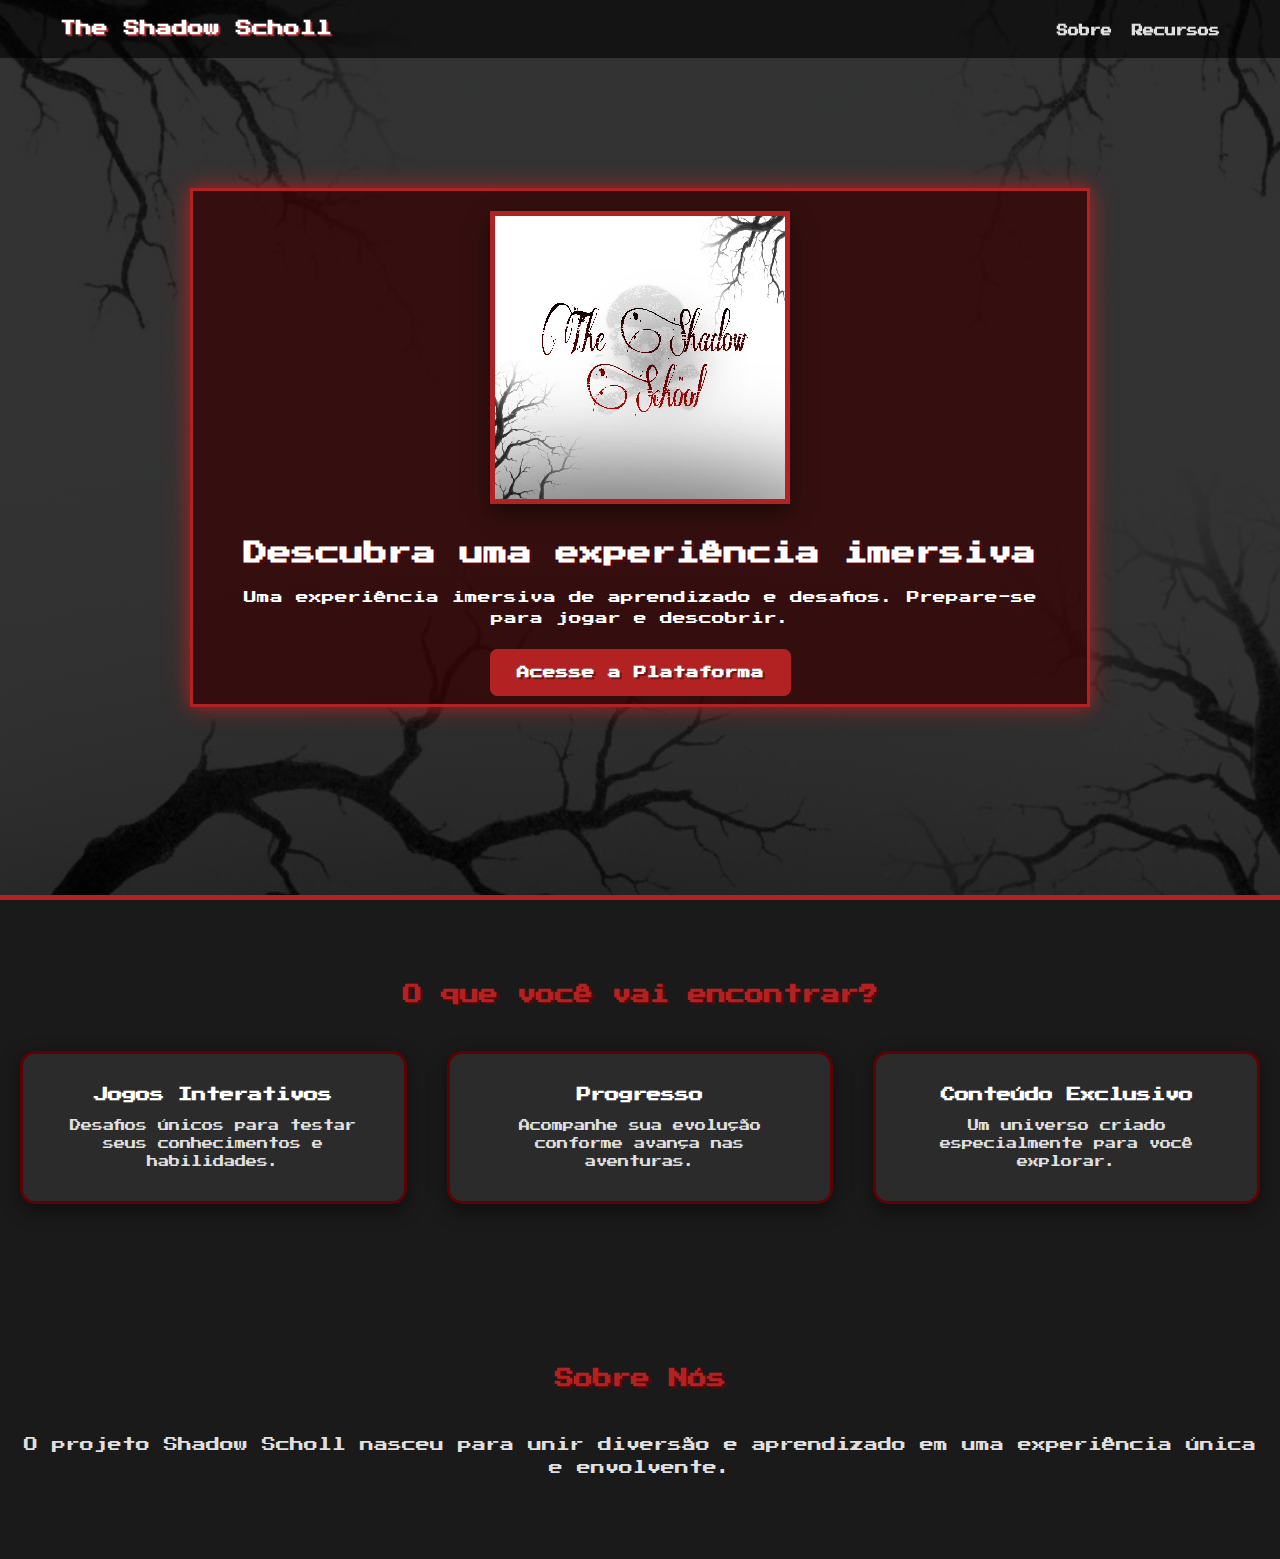
<file: index.html>
<!DOCTYPE html>
<html lang="pt-BR">
<head>
    <meta charset="UTF-8">
    <meta name="viewport" content="width=device-width, initial-scale=1.0">
    <title>The Shadow Scholl</title>
    <link rel="stylesheet" href="style.css">

    <!-- Fonte Pixel -->
    <link href="https://fonts.googleapis.com/css2?family=Press+Start+2P&display=swap" rel="stylesheet">
</head>
<body>
    <header>
        <nav class="container">
            <a href="#" class="logo">The Shadow Scholl</a>
            <ul class="nav-links">
                <li><a href="#sobre">Sobre</a></li>
                <li><a href="#recursos">Recursos</a></li>
            </ul>
        </nav>
    </header>

    <main class="hero-section">
        <div class="hero-content">
            <!-- Logo principal -->
            <img src="manu imagen logo.jpg" alt="Logo The Shadow Scholl" class="mascot">
            <h1>Descubra uma experiência imersiva</h1>
            <p>Uma experiência imersiva de aprendizado e desafios. Prepare-se para jogar e descobrir.</p>
            <a href="#" class="btn-primary">Acesse a Plataforma</a>
        </div>
    </main>

    <section id="recursos" class="section-container">
        <h2>O que você vai encontrar?</h2>
        <div class="features-grid">
            <div class="feature-item">
                <h3>Jogos Interativos</h3>
                <p>Desafios únicos para testar seus conhecimentos e habilidades.</p>
            </div>
            <div class="feature-item">
                <h3>Progresso</h3>
                <p>Acompanhe sua evolução conforme avança nas aventuras.</p>
            </div>
            <div class="feature-item">
                <h3>Conteúdo Exclusivo</h3>
                <p>Um universo criado especialmente para você explorar.</p>
            </div>
        </div>
    </section>

    <section id="sobre" class="section-container">
        <h2>Sobre Nós</h2>
        <p>O projeto Shadow Scholl nasceu para unir diversão e aprendizado em uma experiência única e envolvente.</p>
    </section>
</body>
</html>
</file>
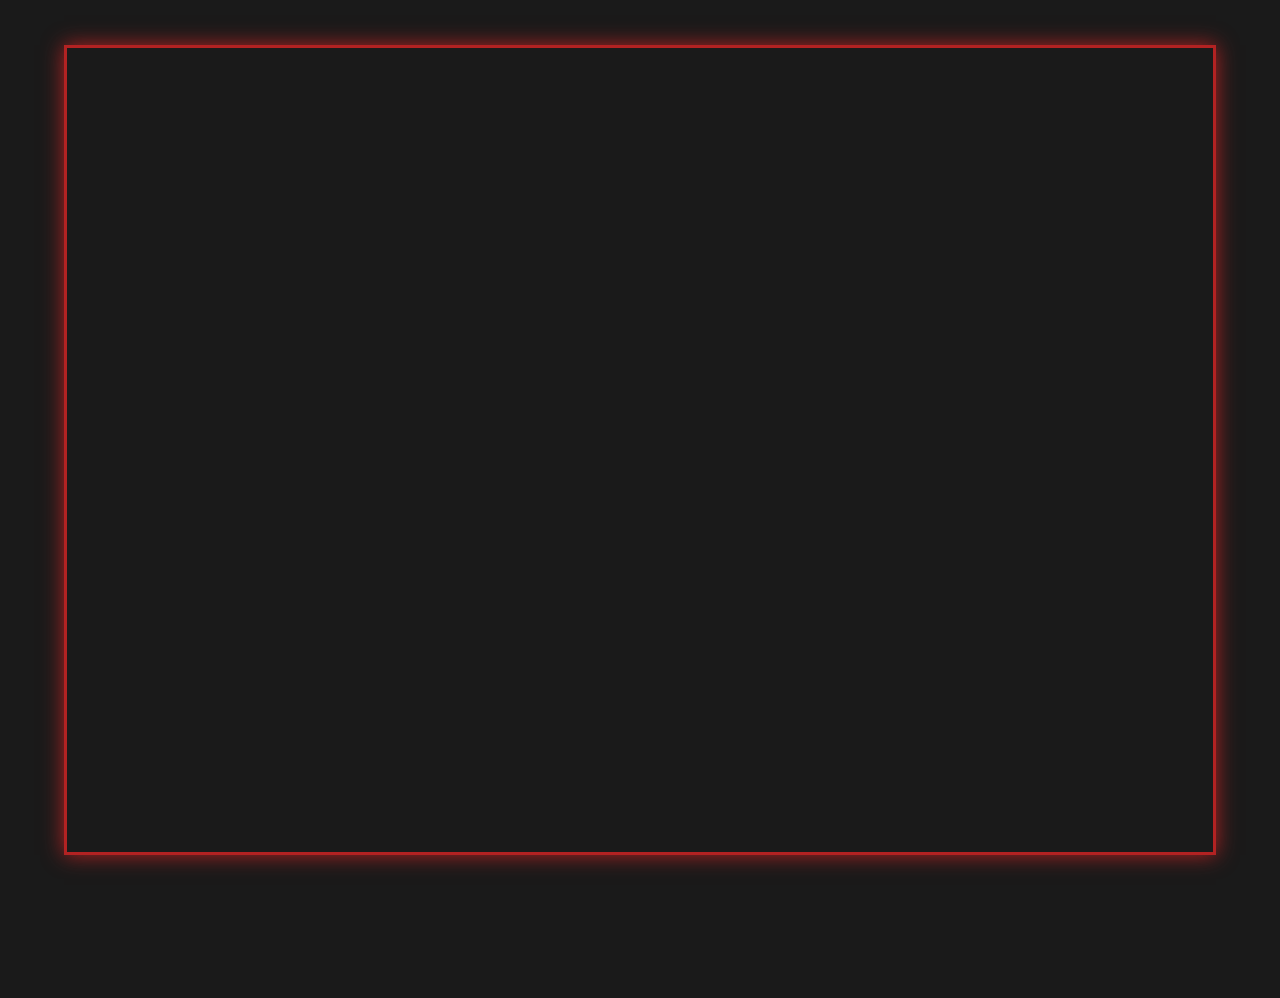
<file: game.html>
<!DOCTYPE html>
<html lang="pt-BR">
<head>
    <meta charset="UTF-8">
    <meta name="viewport" content="width=device-width, initial-scale=1.0">
    <title>The Shadow Scholl - Jogo</title>
    <link rel="stylesheet" href="style.css">
    <link href="https://fonts.googleapis.com/css2?family=Press+Start+2P&display=swap" rel="stylesheet">
    <style>
        .game-container {
            display: flex;
            justify-content: center;
            align-items: center;
            min-height: 100vh;
            background-color: var(--background-color);
            padding: 20px;
        }

        .game-frame {
            border: 3px solid var(--accent-color);
            box-shadow: 0 0 20px var(--accent-color);
            /* O jogo vai se adaptar para caber na tela mantendo a proporção */
            max-width: 90vw;
            max-height: 90vh;
            width: 100%;
            height: auto;
            position: relative;
        }

        .game-frame::before {
            content: '';
            display: block;
            /* Garante que a proporção 485x402 seja mantida */
            padding-top: calc(402 / 485 * 100%); 
        }

        .game-frame iframe {
            position: absolute;
            top: 0;
            left: 0;
            width: 100%;
            height: 100%;
            display: block;
        }
    </style>
</head>
<body>
    <div class="game-container">
        <div class="game-frame">
            <iframe src="https://scratch.mit.edu/projects/1218586406/embed" allowtransparency="true" frameborder="0" scrolling="no" allowfullscreen></iframe>
        </div>
    </div>
</body>
</html>
</file>
<file: style.css>
:root {
    --primary-color: #360000; /* Marrom escuro quase preto */
    --secondary-color: #5d0202; /* Vermelho sangue escuro */
    --accent-color: #B22222; /* Vermelho sangue vivo */
    --background-color: #1a1a1a; /* Cinza escuro */
    --card-bg-color: #2b2b2b; /* Cinza mais claro */
    --text-color: #e0e0e0; /* Cinza bem claro */
    --light-text: #fff;
    --font-family: 'Press Start 2P', cursive;
}

* {
    margin: 0;
    padding: 0;
    box-sizing: border-box;
}

body {
    font-family: var(--font-family);
    line-height: 1.6;
    font-size: 14px;
    color: var(--text-color);
    background-color: var(--background-color);
    overflow-x: hidden;
}

.container {
    max-width: 1200px;
    margin: 0 auto;
    padding: 0 20px;
}

header {
    background: rgba(0, 0, 0, 0.6);
    color: var(--light-text);
    padding: 1rem 0;
    position: fixed;
    width: 100%;
    z-index: 100;
}

header .container {
    display: flex;
    justify-content: space-between;
    align-items: center;
}

.logo {
    font-size: 1rem;
    font-weight: 700;
    color: var(--light-text);
    text-decoration: none;
    text-shadow: 2px 2px var(--accent-color);
}

.nav-links {
    list-style: none;
    display: flex;
}

.nav-links li {
    margin-left: 20px;
}

.nav-links a {
    color: var(--text-color);
    text-decoration: none;
    font-weight: 600;
    font-size: 0.7rem;
    transition: color 0.3s;
}

.nav-links a:hover {
    color: var(--accent-color);
}

.hero-section {
    min-height: 100vh;
    display: flex;
    justify-content: center;
    align-items: center;
    text-align: center;
    background: linear-gradient(rgba(0,0,0,0.8), rgba(0,0,0,0.8)), url('imagen fundo.jpg') no-repeat center center/cover;
    color: var(--light-text);
    padding: 40px 20px;
    border-bottom: 5px solid var(--accent-color);
}

.hero-content {
    max-width: 900px;
    padding: 20px;
    background: rgba(54, 0, 0, 0.7);
    border: 3px solid var(--accent-color);
    box-shadow: 0 0 20px var(--accent-color);
}

.mascot {
    width: 300px;
    height: auto;
    border: 5px solid var(--accent-color);
    box-shadow: 0 8px 20px rgba(0,0,0,0.5);
    margin: 0 auto 30px auto;
    display: block;
    image-rendering: pixelated;
}

.hero-content h1 {
    font-size: 1.5rem;
    margin-bottom: 1rem;
    font-weight: 700;
    text-shadow: 2px 2px var(--secondary-color);
}

.hero-content p {
    font-size: 0.8rem;
    margin-bottom: 2rem;
}

.btn-primary {
    background-color: var(--accent-color);
    color: var(--light-text);
    padding: 15px 25px;
    text-decoration: none;
    font-size: 0.8rem;
    font-weight: 700;
    border: 2px solid var(--accent-color);
    border-radius: 8px;
    transition: all 0.3s ease;
    text-shadow: 2px 2px rgba(0, 0, 0, 0.4);
}

.btn-primary:hover {
    background-color: #8B0000;
    transform: translateY(-3px);
    box-shadow: 0 5px 15px rgba(0,0,0,0.5);
}

.section-container {
    padding: 80px 20px;
    text-align: center;
    background-color: var(--background-color);
}

.section-container h2 {
    font-size: 1.2rem;
    margin-bottom: 40px;
    color: var(--accent-color);
    text-shadow: 2px 2px var(--secondary-color);
}

.features-grid {
    display: grid;
    grid-template-columns: repeat(auto-fit, minmax(280px, 1fr));
    gap: 40px;
}

.feature-item {
    background: var(--card-bg-color);
    padding: 30px;
    border-radius: 15px;
    border: 3px solid var(--secondary-color);
    box-shadow: 0 6px 18px rgba(0,0,0,0.5);
    transition: transform 0.3s, box-shadow 0.3s;
}

.feature-item:hover {
    transform: translateY(-10px);
    box-shadow: 0 12px 25px rgba(0,0,0,0.8);
}

.feature-item h3 {
    font-size: 0.9rem;
    margin-bottom: 10px;
    color: var(--light-text);
}

.feature-item p {
    font-size: 0.7rem;
    color: var(--text-color);
}

/* Responsividade */
@media (max-width: 768px) {
    .hero-content h1 {
        font-size: 1rem;
    }

    .mascot {
        width: 220px;
    }

    .nav-links {
        display: none;
    }

    .features-grid {
        grid-template-columns: 1fr;
    }
}
</file>
